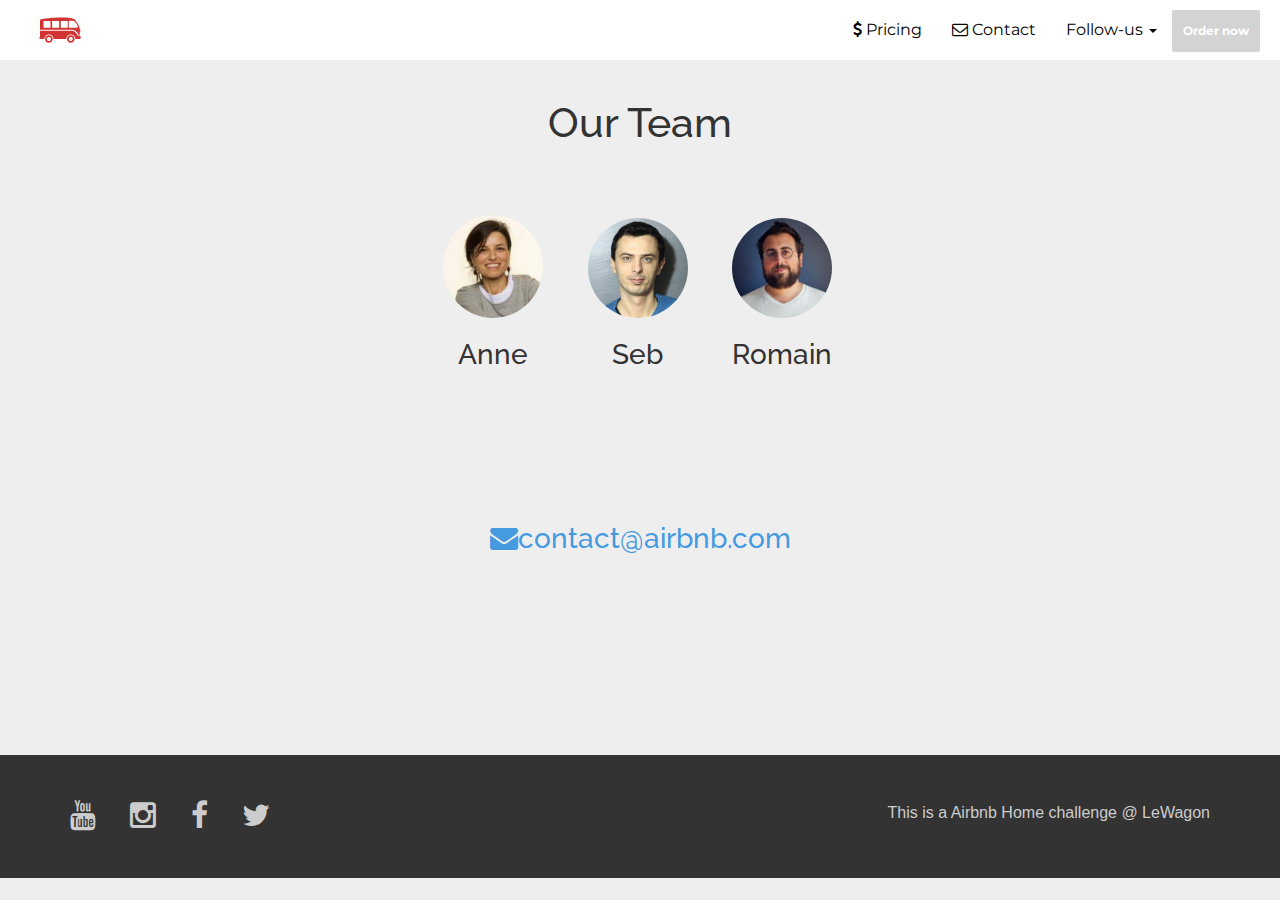
<file: team.html>
<!doctype html>
<html>
  <head>
    <meta charset="utf-8">

    <!-- Always force latest IE rendering engine or request Chrome Frame -->
    <meta content="IE=edge,chrome=1" http-equiv="X-UA-Compatible">

    <!-- For Bootstrap responsiveness -->
    <meta http-equiv="X-UA-Compatible" content="IE=edge">
    <meta name="viewport" content="width=device-width, initial-scale=1">

    <!-- Use title if it's in the page YAML frontmatter -->
    <title>The Middleman</title>

    <!-- Links -->
    <link rel="stylesheet" href="http://fonts.googleapis.com/css?family=Open+Sans:400,300,700|Raleway:300,400,500,700">
    <link rel="stylesheet" href="https://maxcdn.bootstrapcdn.com/bootstrap/3.2.0/css/bootstrap.min.css">
    <link rel="stylesheet" href="https://maxcdn.bootstrapcdn.com/font-awesome/4.3.0/css/font-awesome.min.css">

    <link href="stylesheets/all.css" rel="stylesheet" />
    <script src="javascripts/all.js"></script>

    <!-- HTML5 Shim and Respond.js IE8 support of HTML5 elements and media queries -->
    <!-- Leave those next 4 lines if you care about users using IE8 -->
    <!--[if lt IE 9]>
      <script src="https://oss.maxcdn.com/html5shiv/3.7.2/html5shiv.min.js"></script>
      <script src="https://oss.maxcdn.com/respond/1.4.2/respond.min.js"></script>
    <![endif]-->
  </head>

  <body class="team">

    <nav class="navbar navbar-default navbar-fixed-top navbar-wagon" role="navigation">
  <div class="container-fluid">
    <!-- Brand and toggle get grouped for better mobile display -->
    <div class="navbar-header">
      <button type="button" class="navbar-toggle collapsed" data-toggle="collapse" data-target="#bs-example-navbar-collapse-1">
        <span class="sr-only">Toggle navigation</span>
        <span class="icon-bar"></span>
        <span class="icon-bar"></span>
        <span class="icon-bar"></span>
      </button>
<a class="navbar-brand" href="./">        <img src="images/logo.svg" />
</a>    </div>

    <!-- Collect the nav links, forms, and other content for toggling -->
    <div class="collapse navbar-collapse" id="bs-example-navbar-collapse-1">

      <ul class="nav navbar-nav navbar-right">
        <li>
<a href="/pricing.html">            <i class="fa fa-dollar"></i> Pricing
</a>        </li>
        <li>
<a href="/contact.html">            <i class="fa fa-envelope-o"></i> Contact
</a>        </li>
        <li class="dropdown">
          <a href="#" class="dropdown-toggle" data-toggle="dropdown" role="button" aria-expanded="false">Follow-us <span class="caret"></span></a>
          <ul class="dropdown-menu" role="menu">
            <li><a href="https://www.facebook.com/lewagonformation"><i class="fa fa-facebook-square"></i> Facebook</a></li>
            <li><a href="https://twitter.com/lewagonparis"><i class="fa fa-twitter-square"></i> Twitter</a></li>
          </ul>
        </li>
        <li><a href="#" data-toggle="modal" data-target="#subscribe-modal" class="btn">Order now</a></li>
      </ul>
    </div><!-- /.navbar-collapse -->
  </div><!-- /.container-fluid -->
</nav>
   <!-- call _navbar.html.erb partial -->
    <div id="team" class="text-center">
  <h1 class="title">Our Team</h1>

  <ul class="list-inline">
      <li>
        <img class="img-circle avatar-xlarge" src="images/anne.png" />
        <h3>Anne</h3>
      </li>
      <li>
        <img class="img-circle avatar-xlarge" src="images/seb.png" />
        <h3>Seb</h3>
      </li>
      <li>
        <img class="img-circle avatar-xlarge" src="images/romain.png" />
        <h3>Romain</h3>
      </li>
  </ul>

  <h3 class="padded"><a href="mailto:contact@airbnb.com"><i class="fa fa-envelope"></i>contact@airbnb.com</a></h3>
</div>
              <!-- Page content is injected here -->
    <div id="footer">
  <div class="container">
    <div class="row">
      <div class="col-xs-4">
        <ul class="list-inline">
          <li><a href=""><i class="fa fa-youtube"></i></a></li>
          <li><a href=""><i class="fa fa-instagram"></i></a></li>
          <li><a href=""><i class="fa fa-facebook"></i></a></li>
          <li><a href=""><i class="fa fa-twitter"></i></a></li>
        </ul>
      </div>
      <div class="col-xs-8 text-right">
        <p>This is a Airbnb Home challenge @ LeWagon</p>
      </div>
    </div>
  </div>
</div>
   <!-- call _footer.html.erb partial -->
  </body>
</html>
</file>
